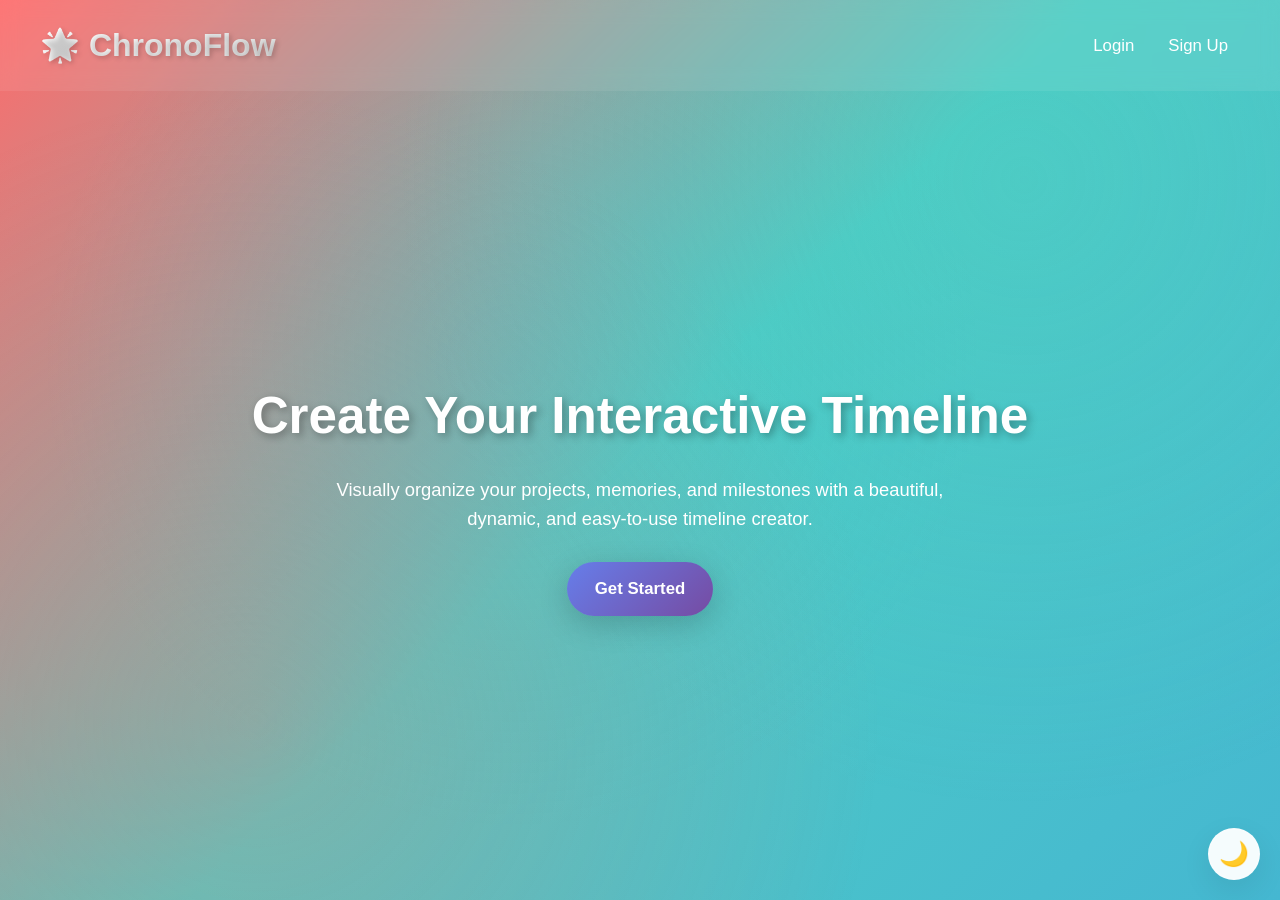
<file: static/index.html>
<!DOCTYPE html>
<html lang="en">
<head>
    <meta charset="UTF-8" />
    <meta name="viewport" content="width=device-width,initial-scale=1" />
    <meta name="mobile-web-app-capable" content="yes">
    <title>🌟 ChronoFlow - Your Interactive Timeline</title>
    <style>
        /* --- General & Reset Styles --- */
        * { margin:0; padding:0; box-sizing:border-box; }
        :root {
            --primary-gradient: linear-gradient(135deg,#ff6b6b 0%, #4ecdc4 50%, #45b7d1 100%);
            --timeline-default-bg: var(--primary-gradient);
            --text-color: #333;
            --bg-color: white;
            --card-bg: rgba(255,255,255,0.95);
            --border-color: rgba(255,255,255,0.22);
            --shadow: 0 10px 30px rgba(0,0,0,0.08);
        }

        [data-theme="dark"] {
            --primary-gradient: linear-gradient(135deg, #667eea 0%, #764ba2 50%, #f093fb 100%);
            --text-color: #f0f0f0;
            --bg-color: #1a1a1a;
            --card-bg: rgba(30,30,30,0.95);
            --border-color: rgba(255,255,255,0.1);
            --shadow: 0 10px 30px rgba(0,0,0,0.3);
        }

        body {
            font-family: 'Segoe UI', Tahoma, Geneva, Verdana, sans-serif;
            background: var(--primary-gradient);
            min-height:100vh; color:var(--text-color); line-height:1.6; position:relative; overflow-x:hidden;
            transition: background 0.5s ease, color 0.3s ease;
        }

        /* --- Landing Page Styles --- */
        .landing-page { display:flex; flex-direction:column; min-height:100vh; text-align:center; color:white; transition:opacity .5s ease-out; }
        .navbar { display:flex; justify-content:space-between; align-items:center; padding:20px 40px; background:rgba(255,255,255,0.08); backdrop-filter:blur(10px); }
        .project-title { font-size:2rem; font-weight:bold; background:linear-gradient(135deg,#fff,#e0e0e0); -webkit-background-clip:text; -webkit-text-fill-color:transparent; text-shadow:2px 2px 5px rgba(0,0,0,0.2); }
        .nav-links { display:flex; align-items:center; gap:10px; }
        .app-nav { position:absolute; top:16px; right:16px; display:flex; align-items:center; gap:10px; z-index:2; }
        .app-nav button { color:#4a5568; background:#edf2f7; border:1px solid var(--border-color); font-size:0.95rem; padding:8px 12px; border-radius:16px; cursor:pointer; transition:background .25s ease, transform .25s ease; }
        .app-nav button:hover { background:#e2e8f0; transform:translateY(-2px); }
        .nav-links button { color:white; background:none; border:none; font-size:1.05rem; padding:8px 12px; border-radius:20px; cursor:pointer; transition:background .25s ease, transform .25s ease; }
        .nav-links button:hover { background:rgba(255,255,255,0.12); transform:translateY(-2px); }
        #user-greeting { color:white; font-weight:bold; margin-right:12px; }

        .hero-section { flex-grow:1; display:flex; flex-direction:column; justify-content:center; align-items:center; padding:20px; }
        .hero-section h1 { font-size:3.2rem; margin-bottom:18px; text-shadow:3px 3px 8px rgba(0,0,0,0.3); }
        .hero-section p { font-size:1.15rem; margin-bottom:28px; max-width:640px; }
        .cta-button { background:linear-gradient(135deg,#667eea 0%, #764ba2 100%); color:white; text-decoration:none; padding:14px 28px; border-radius:40px; font-size:1.05rem; font-weight:700; box-shadow:0 8px 30px rgba(0,0,0,0.18); transition:transform .25s ease, box-shadow .25s ease; }
        .cta-button:hover { transform:translateY(-4px); box-shadow:0 15px 40px rgba(0,0,0,0.25); }

        /* --- Auth Modals --- */
        .auth-modal { display:none; position:fixed; z-index:1001; left:50%; top:50%; transform:translate(-50%,-50%); width:92%; max-width:420px; background:var(--card-bg); border-radius:18px; box-shadow:0 30px 80px rgba(0,0,0,0.35); padding:30px 28px; text-align:center; color:var(--text-color); }
        .auth-modal h2 { color:#667eea; margin-bottom:18px; font-size:1.6rem; }
        .auth-form { display:flex; flex-direction:column; gap:14px; }
        .auth-form input { padding:12px; border-radius:10px; border:2px solid #e1e5e9; font-size:1rem; background:var(--bg-color); color:var(--text-color); }
        .auth-form input:focus { outline:none; border-color:#667eea; box-shadow:0 0 0 4px rgba(102,126,234,0.08); }
        .auth-form button { background:linear-gradient(135deg,#667eea 0%, #764ba2 100%); color:white; border:none; padding:12px; border-radius:10px; font-weight:700; cursor:pointer; }
        .auth-form .small { font-size:0.9rem; color:#666; text-align:left; }

        .close-btn { position:absolute; top:14px; right:18px; font-size:1.8rem; color:#aaa; cursor:pointer; transition:color .2s ease; }
        .close-btn:hover { color:#333; }

        /* --- Timeline App Styles --- */
        #timeline-app-section { display:none; min-height:100vh; transition:background .4s ease; background-size:cover; background-position:center; }

        /* Animated background with floating particles */
        body::before {
            content:''; position:fixed; top:0; left:0; width:100%; height:100%;
            background:
                radial-gradient(circle at 20% 80%, rgba(255,107,107,0.28) 0%, transparent 50%),
                radial-gradient(circle at 80% 20%, rgba(78,205,196,0.26) 0%, transparent 50%),
                radial-gradient(circle at 40% 40%, rgba(69,183,209,0.18) 0%, transparent 50%);
            pointer-events:none; z-index:-2;
        }

        [data-theme="dark"] body::before {
            background:
                radial-gradient(circle at 20% 80%, rgba(102,126,234,0.28) 0%, transparent 50%),
                radial-gradient(circle at 80% 20%, rgba(118,75,162,0.26) 0%, transparent 50%),
                radial-gradient(circle at 40% 40%, rgba(240,147,251,0.18) 0%, transparent 50%);
        }

        .particles { position:fixed; top:0; left:0; width:100%; height:100%; pointer-events:none; z-index:-1; }
        .particle { position:absolute; width:4px; height:4px; background:rgba(255,255,255,0.6); border-radius:50%; animation:float 6s infinite linear; }
        @keyframes float { 0% { transform:translateY(100vh) rotate(0deg); opacity:0 } 10%{ opacity:1 } 90%{ opacity:1 } 100%{ transform:translateY(-100px) rotate(360deg); opacity:0 } }

        .sparkle { position:absolute; width:6px; height:6px; background:gold; border-radius:50%; pointer-events:none; z-index:999; animation:sparkleFloat 2s ease-out forwards; }
        @keyframes sparkleFloat { 
            0% { transform:scale(0) translateY(0); opacity:1; }
            50% { transform:scale(1) translateY(-20px); opacity:1; }
            100% { transform:scale(0) translateY(-40px); opacity:0; }
        }

        .container { max-width:1200px; margin:0 auto; padding:26px; }

        .header { background:var(--card-bg); border-radius:18px; padding:30px; text-align:center; margin-bottom:24px; box-shadow:var(--shadow); position:relative; overflow:hidden; border:1px solid var(--border-color); }
        .header h1 { color:#667eea; font-size:2.4rem; margin-bottom:8px; background:linear-gradient(135deg,#667eea,#764ba2); -webkit-background-clip:text; -webkit-text-fill-color:transparent; animation:titleGlow 2s ease-in-out infinite alternate; }
        @keyframes titleGlow { from { filter:drop-shadow(0 0 5px rgba(102,126,234,0.45)); } to { filter:drop-shadow(0 0 20px rgba(102,126,234,0.85)); } }
        .header p { color:#666; font-size:1rem; }

        .controls { background:var(--card-bg); border-radius:16px; padding:20px; margin-bottom:20px; box-shadow:var(--shadow); border:1px solid var(--border-color); }
        .controls h2 { color:#667eea; margin-bottom:14px; text-align:center; font-size:1.4rem; position:relative; }
        .control-group { display:flex; gap:14px; flex-wrap:wrap; justify-content:center; align-items:flex-start; margin-bottom:14px; }
        .control-item { display:flex; flex-direction:column; gap:8px; min-width:200px; }
        .control-item label { font-weight:700; color:#667eea; font-size:0.92rem; }
        .control-item input, .control-item select, .control-item textarea { padding:10px 12px; border-radius:10px; border:2px solid #e1e5e9; font-size:0.95rem; background:var(--bg-color); color:var(--text-color); }
        .control-item input:focus, .control-item select:focus, .control-item textarea:focus { outline:none; border-color:#667eea; box-shadow:0 0 0 4px rgba(102,126,234,0.06); transform:translateY(-2px); }
        .required-field::after { content: " *"; color: #ff6b6b; }

        .btn { background:linear-gradient(135deg,#667eea 0%, #764ba2 100%); color:white; border:none; padding:12px 20px; border-radius:12px; cursor:pointer; font-size:0.98rem; font-weight:700; transition:all .25s ease; }
        .btn:hover { transform:translateY(-3px); box-shadow:0 8px 25px rgba(102,126,234,0.18); }

        .timeline-container { background:var(--card-bg); border-radius:16px; padding:26px; margin-bottom:28px; box-shadow:var(--shadow); border:1px solid var(--border-color); }
        .timeline { position:relative; padding:30px 0; }
        .timeline::before { content:''; position:absolute; left:50%; top:0; bottom:0; width:6px; background:linear-gradient(135deg,#667eea 0%, #764ba2 100%); transform:translateX(-50%); border-radius:3px; box-shadow:0 0 20px rgba(102,126,234,0.28); }

        .timeline-item { position:relative; margin-bottom:46px; opacity:0; transform:translateY(40px); transition:all .7s ease; display:block; }
        .timeline-item.visible { opacity:1; transform:translateY(0); }
        .timeline-item:nth-child(odd) { text-align:right; padding-right:60px; }
        .timeline-item:nth-child(even) { text-align:left; padding-left:60px; }
        .timeline-content { display:inline-block; width:calc(50% - 80px); background:var(--bg-color); border-radius:14px; padding:18px; box-shadow:var(--shadow); position:relative; border:1px solid var(--border-color); transition:all .3s ease; }
        .timeline-content:hover { transform:translateY(-6px) scale(1.01); box-shadow:0 14px 40px rgba(0,0,0,0.12); }
        .timeline-content .media { display:flex; gap:12px; align-items:flex-start; }
        .timeline-thumb { width:84px; height:64px; object-fit:cover; border-radius:8px; border:1px solid rgba(0,0,0,0.06); box-shadow:0 4px 10px rgba(0,0,0,0.06); }
        .timeline-main { flex:1; }
        .timeline-date { color:#667eea; font-weight:800; font-size:1.02rem; margin-bottom:8px; display:flex; align-items:center; gap:8px; }
        .timeline-title { color:var(--text-color); font-size:1.18rem; font-weight:800; margin-bottom:8px; background:linear-gradient(135deg,#667eea,#764ba2); -webkit-background-clip:text; -webkit-text-fill-color:transparent; }
        .timeline-description { color:#666; line-height:1.6; font-size:0.96rem; margin-bottom:10px; }
        .timeline-category { display:inline-flex; align-items:center; gap:8px; background:linear-gradient(135deg,#667eea,#764ba2); color:white; padding:8px 14px; border-radius:20px; font-size:0.84rem; font-weight:700; box-shadow:0 6px 18px rgba(102,126,234,0.12); }

        .delete-btn, .edit-btn { position:absolute; top:12px; width:34px; height:34px; border:none; border-radius:50%; font-size:16px; cursor:pointer; display:flex; align-items:center; justify-content:center; opacity:0; transform:scale(.85); transition:all .22s ease; }
        .delete-btn { right:12px; background:#ff6b6b; color:white; }
        .edit-btn { right:52px; background:#4ecdc4; color:white; }
        .timeline-content:hover .delete-btn, .timeline-content:hover .edit-btn { opacity:1; transform:scale(1); }
        .delete-btn:hover { background:#ee5a52; transform:scale(1.05) rotate(7deg); }
        .edit-btn:hover { background:#45b7d1; transform:scale(1.05) rotate(-7deg); }

        .filters, .stats { background:var(--card-bg); border-radius:16px; padding:18px; margin-bottom:20px; box-shadow:var(--shadow); border:1px solid var(--border-color); }
        .filter-buttons { display:flex; gap:10px; flex-wrap:wrap; justify-content:center; }
        .filter-btn { background:#f8f9fa; color:#666; border:2px solid #e9ecef; padding:10px 16px; border-radius:20px; cursor:pointer; font-weight:700; }
        .filter-btn.active { background:linear-gradient(135deg,#667eea,#764ba2); color:white; border-color:#667eea; box-shadow:0 8px 20px rgba(102,126,234,0.12); }

        .stats-grid { display:grid; grid-template-columns:repeat(auto-fit,minmax(180px,1fr)); gap:14px; }
        .stat-item { text-align:center; padding:16px; background:var(--bg-color); border-radius:12px; box-shadow:var(--shadow); border:1px solid var(--border-color); }
        .stat-number { font-size:2.1rem; font-weight:900; background:linear-gradient(135deg,#667eea,#764ba2); -webkit-background-clip:text; -webkit-text-fill-color:transparent; margin-bottom:6px; }
        .stat-label { color:#666; font-weight:700; }

        .notification { position:fixed; top:20px; right:20px; color:white; padding:16px 20px; border-radius:14px; z-index:1002; animation:slideIn .45s ease-out forwards; font-weight:800; max-width:400px; box-shadow:0 12px 30px rgba(0,0,0,0.2); display:flex; align-items:center; gap:12px; }
        .notification-icon { font-size:1.5rem; flex-shrink:0; }
        .notification-content { flex:1; }
        .notification-title { font-size:1.1rem; margin-bottom:4px; font-weight:900; }
        .notification-message { font-size:0.95rem; opacity:0.9; line-height:1.4; }
        @keyframes slideIn { from { transform:translateX(120%); opacity:0 } to { transform:translateX(0); opacity:1 } }
        .notification.fade-out { animation:slideOut .45s ease-in forwards; }
        @keyframes slideOut { from { transform:translateX(0); opacity:1 } to { transform:translateX(120%); opacity:0 } }

        .reminder-modal { position:fixed; top:50%; left:50%; transform:translate(-50%,-50%); background:var(--card-bg); padding:28px; border-radius:18px; box-shadow:0 24px 60px rgba(0,0,0,0.28); z-index:1003; max-width:460px; text-align:center; width:90%; color:var(--text-color); }
        .reminder-modal-image { max-width:100%; max-height:200px; border-radius:12px; margin-bottom:16px; object-fit:cover; }
        .modal-btn { background:linear-gradient(135deg,#667eea,#764ba2); color:white; border:none; padding:12px 24px; border-radius:10px; cursor:pointer; font-weight:800; margin-top:16px; }

        .overlay { display:none; position:fixed; top:0; left:0; width:100%; height:100%; background:rgba(0,0,0,0.5); backdrop-filter:blur(4px); z-index:1000; }

        /* Theme Toggle - Non-intrusive placement */
        .theme-toggle { 
            position: fixed; 
            bottom: 20px; 
            right: 20px; 
            z-index: 1000; 
            background: var(--card-bg); 
            border: 2px solid var(--border-color);
            border-radius: 50px; 
            padding: 12px; 
            cursor: pointer; 
            box-shadow: var(--shadow);
            transition: all 0.3s ease;
        }
        .theme-toggle:hover { transform: scale(1.1); }
        .theme-toggle .icon { 
            font-size: 1.5rem; 
            width: 24px;
            height: 24px;
            display: flex;
            align-items: center;
            justify-content: center;
        }

        /* Background Controls */
        .background-controls { 
            display: flex; 
            gap: 10px; 
            align-items: center; 
            flex-wrap: wrap; 
            justify-content: center;
            margin-top: 10px;
        }
        .bg-control-btn { 
            background: var(--card-bg); 
            border: 2px solid var(--border-color);
            color: var(--text-color);
            padding: 8px 16px; 
            border-radius: 20px; 
            cursor: pointer; 
            font-weight: 600;
            transition: all 0.3s ease;
        }
        .bg-control-btn:hover { 
            background: linear-gradient(135deg,#667eea,#764ba2);
            color: white;
            transform: translateY(-2px);
        }

        /* Visualization Graph */
        .visualization-container {
            background: var(--card-bg);
            border-radius: 16px;
            padding: 20px;
            margin-bottom: 20px;
            box-shadow: var(--shadow);
            border: 1px solid var(--border-color);
        }
        .chart-container {
            width: 100%;
            height: 300px;
            position: relative;
        }
        .chart-bar {
            display: flex;
            align-items: flex-end;
            justify-content: space-between;
            height: 250px;
            margin-top: 20px;
            padding: 0 20px;
        }
        .chart-column {
            display: flex;
            flex-direction: column;
            align-items: center;
            width: 12%;
        }
        .chart-bar-fill {
            width: 80%;
            background: linear-gradient(to top, #667eea, #764ba2);
            border-radius: 4px 4px 0 0;
            transition: height 0.5s ease;
        }
        .chart-label {
            margin-top: 8px;
            font-size: 0.8rem;
            font-weight: 600;
            color: var(--text-color);
            text-align: center;
        }
        .chart-value {
            font-size: 0.7rem;
            margin-bottom: 4px;
            color: var(--text-color);
        }

        /* Timeline Visualization */
        .timeline-visualization {
            width: 100%;
            height: 300px;
            position: relative;
            margin-top: 20px;
        }
        .timeline-line {
            position: absolute;
            top: 50%;
            left: 0;
            width: 100%;
            height: 4px;
            background: linear-gradient(to right, #667eea, #764ba2);
            border-radius: 2px;
        }
        .timeline-point {
            position: absolute;
            width: 16px;
            height: 16px;
            background: #667eea;
            border-radius: 50%;
            top: 50%;
            transform: translate(-50%, -50%);
            cursor: pointer;
            transition: all 0.3s ease;
            box-shadow: 0 0 0 0 rgba(102, 126, 234, 0.7);
        }
        .timeline-point:hover {
            transform: translate(-50%, -50%) scale(1.3);
            box-shadow: 0 0 0 8px rgba(102, 126, 234, 0.3);
        }
        .timeline-point.active {
            background: #ff6b6b;
            transform: translate(-50%, -50%) scale(1.5);
        }
        .timeline-tooltip {
            position: absolute;
            background: var(--card-bg);
            border: 1px solid var(--border-color);
            border-radius: 8px;
            padding: 10px;
            box-shadow: var(--shadow);
            z-index: 10;
            max-width: 200px;
            font-size: 0.8rem;
            opacity: 0;
            transition: opacity 0.3s ease;
            pointer-events: none;
        }
        .timeline-tooltip.show {
            opacity: 1;
        }

        /* Confirmation Modal */
        .confirmation-modal {
            position: fixed;
            top: 50%;
            left: 50%;
            transform: translate(-50%, -50%);
            background: var(--card-bg);
            padding: 24px;
            border-radius: 16px;
            box-shadow: 0 20px 60px rgba(0,0,0,0.3);
            z-index: 1004;
            max-width: 400px;
            width: 90%;
            text-align: center;
            color: var(--text-color);
        }
        .confirmation-buttons {
            display: flex;
            gap: 12px;
            justify-content: center;
            margin-top: 20px;
        }
        .confirm-btn {
            padding: 10px 20px;
            border-radius: 10px;
            border: none;
            font-weight: 700;
            cursor: pointer;
            transition: all 0.2s ease;
        }
        .confirm-yes {
            background: #ff6b6b;
            color: white;
        }
        .confirm-no {
            background: #e9ecef;
            color: #333;
        }
        .confirm-yes:hover {
            background: #ee5a52;
            transform: translateY(-2px);
        }
        .confirm-no:hover {
            background: #dee2e6;
            transform: translateY(-2px);
        }

        /* Edit Event Modal */
        .edit-modal {
            position: fixed;
            top: 50%;
            left: 50%;
            transform: translate(-50%, -50%);
            background: var(--card-bg);
            padding: 28px;
            border-radius: 18px;
            box-shadow: 0 24px 60px rgba(0,0,0,0.3);
            z-index: 1004;
            max-width: 500px;
            width: 90%;
            color: var(--text-color);
            max-height: 90vh;
            overflow-y: auto;
        }
        .edit-form {
            display: flex;
            flex-direction: column;
            gap: 16px;
        }
        .edit-form-group {
            display: flex;
            flex-direction: column;
            gap: 8px;
        }
        .edit-form-group label {
            font-weight: 700;
            color: #667eea;
            font-size: 0.92rem;
        }
        .edit-form-group input, .edit-form-group select, .edit-form-group textarea {
            padding: 10px 12px;
            border-radius: 10px;
            border: 2px solid #e1e5e9;
            font-size: 0.95rem;
            background: var(--bg-color);
            color: var(--text-color);
        }
        .edit-form-group input:focus, .edit-form-group select:focus, .edit-form-group textarea:focus {
            outline: none;
            border-color: #667eea;
            box-shadow: 0 0 0 4px rgba(102,126,234,0.06);
        }
        .edit-buttons {
            display: flex;
            gap: 12px;
            justify-content: center;
            margin-top: 16px;
        }
        .save-edit-btn {
            background: linear-gradient(135deg,#4ecdc4,#45b7d1);
            color: white;
            border: none;
            padding: 12px 24px;
            border-radius: 10px;
            cursor: pointer;
            font-weight: 800;
        }
        .cancel-edit-btn {
            background: #e9ecef;
            color: #333;
            border: none;
            padding: 12px 24px;
            border-radius: 10px;
            cursor: pointer;
            font-weight: 800;
        }
        .save-edit-btn:hover {
            transform: translateY(-2px);
            box-shadow: 0 8px 20px rgba(78,205,196,0.2);
        }
        .cancel-edit-btn:hover {
            transform: translateY(-2px);
            box-shadow: 0 8px 20px rgba(0,0,0,0.1);
        }

        @media (max-width:900px) {
            .timeline-content { width: calc(100% - 110px); }
            .timeline-item:nth-child(odd), .timeline-item:nth-child(even) { text-align:left; padding-left:70px; padding-right:20px; }
            .timeline::before { left:30px; }
            .timeline-item:nth-child(odd)::before, .timeline-item:nth-child(even)::before { left:15px; }
            .notification { left:20px; right:20px; max-width:none; }
        }

        .animation-trigger { animation:bounce .65s ease-in-out; }
        @keyframes bounce { 0%,20%,50%,80%,100% { transform:translateY(0) } 40% { transform:translateY(-8px) } 60% { transform:translateY(-4px) } }
        .sound-trigger { animation:soundWave 1s ease-out; }
        @keyframes soundWave { 0%{transform:scale(1)} 50%{transform:scale(1.06)} 100%{transform:scale(1)} }

        /* Mobile-specific styles */
        @media (max-width: 768px) {
            .navbar { padding:15px 20px; }
            .project-title { font-size:1.5rem; }
            .hero-section h1 { font-size:2.2rem; }
            .control-group { flex-direction:column; }
            .control-item { min-width:auto; width:100%; }
            .timeline-content { width: calc(100% - 80px); }
            .theme-toggle { 
                bottom: 15px;
                right: 15px;
                padding: 10px;
            }
            .nav-links { flex-wrap: wrap; justify-content: center; }
            .background-controls { flex-direction: column; }
            .bg-control-btn { width: 100%; text-align: center; }
            .delete-btn, .edit-btn { opacity: 1; transform: scale(1); }
            .chart-bar { padding: 0 10px; }
            .chart-column { width: 14%; }
        }

        @media (max-width: 480px) {
            .container { padding: 15px; }
            .header { padding: 20px; }
            .controls, .timeline-container { padding: 15px; }
            .hero-section h1 { font-size: 1.8rem; }
            .header h1 { font-size: 1.8rem; }
            .theme-toggle {
                bottom: 10px;
                right: 10px;
                padding: 8px;
            }
            .chart-column { width: 16%; }
        }
    </style>
</head>
<body>

    <div class="overlay" id="overlay"></div>

    <!-- Theme Toggle - Bottom right corner, non-intrusive -->
    <div class="theme-toggle" id="themeToggle" title="Toggle dark/light mode">
        <div class="icon">🌙</div>
    </div>

    <!-- LOGIN MODAL -->
    <div id="login-modal" class="auth-modal" aria-hidden="true">
        <span class="close-btn" data-modal="login-modal">&times;</span>
        <h2>Welcome Back!</h2>
        <form id="login-form" class="auth-form">
            <input type="email" id="login-email" placeholder="Email" required />
            <input type="password" id="login-password" placeholder="Password" required />
            <div style="display:flex; gap:10px; justify-content:center;">
                <button type="submit">Login</button>
            </div>
        </form>
    </div>

    <!-- SIGNUP MODAL -->
    <div id="signup-modal" class="auth-modal" aria-hidden="true">
        <span class="close-btn" data-modal="signup-modal">&times;</span>
        <h2>Join ChronoFlow</h2>
        <form id="signup-form" class="auth-form">
            <input type="text" id="signup-username" placeholder="Choose a username" required />
            <input type="email" id="signup-email" placeholder="Email" required />
            <input type="password" id="signup-password" placeholder="Choose a password" required />
            <div style="display:flex; gap:10px; justify-content:center;">
                <button type="submit">Sign Up</button>
            </div>
        </form>
    </div>

    <!-- LANDING -->
    <div id="landing-page" class="landing-page">
        <nav class="navbar">
            <div class="project-title">🌟 ChronoFlow</div>
            <div class="nav-links" id="nav-links">
                <button data-action="login">Login</button>
                <button data-action="signup">Sign Up</button>
            </div>
        </nav>

        <main class="hero-section">
            <h1>Create Your Interactive Timeline</h1>
            <p>Visually organize your projects, memories, and milestones with a beautiful, dynamic, and easy-to-use timeline creator.</p>
            <a href="#" id="cta-button" class="cta-button">Get Started</a>
        </main>
    </div>

    <!-- APP -->
    <div id="timeline-app-section" role="application" aria-hidden="true">
        <div class="particles" id="particles"></div>

        <div class="container">
            <div class="header">
                <div class="app-nav" id="app-nav"></div>
                <h1>🌟 ChronoFlow</h1>
                <p>Interactive Timeline with Custom Event Triggers & Media</p>
            </div>

            <div class="controls" aria-label="event controls">
                <h2 style="width:100%;">Add New Event</h2>

                <div class="control-group">
                    <div class="control-item">
                        <label for="eventDate" class="required-field">📅 Date:</label>
                        <input type="date" id="eventDate" />
                    </div>
                    <div class="control-item">
                        <label for="eventTime">⏰ Time (optional):</label>
                        <input type="time" id="eventTime" step="1" />
                    </div>

                    <div class="control-item">
                        <label for="eventTitle" class="required-field">📝 Title:</label>
                        <input type="text" id="eventTitle" placeholder="Event title" maxlength="100" />
                        <small style="color:#666; font-size:0.8rem;">Max 100 characters</small>
                    </div>

                    <div class="control-item">
                        <label for="eventCategory" class="required-field">🏷️ Category:</label>
                        <select id="eventCategory">
                            <option value="">Select category</option>
                            <option value="work">💼 Work</option>
                            <option value="personal">👤 Personal</option>
                            <option value="school">🎓 School</option>
                            <option value="milestone">🎯 Milestone</option>
                            <option value="achievement">🏆 Achievement</option>
                            <option value="innovation">💡 Innovation</option>
                            <option value="discovery">🔍 Discovery</option>
                            <option value="launch">🚀 Launch</option>
                            <option value="birthday">🎂 Birthday</option>
                        </select>
                    </div>
                </div>

                <div class="control-group">
                    <div class="control-item" style="flex:1;">
                        <label for="eventDescription" class="required-field">📄 Description:</label>
                        <textarea id="eventDescription" placeholder="Event description" rows="3" maxlength="500"></textarea>
                        <small style="color:#666; font-size:0.8rem;">Max 500 characters</small>
                    </div>

                    <div class="control-item">
                        <label for="eventPhoto">🖼️ Attach Photo (optional):</label>
                        <input type="file" id="eventPhoto" accept="image/*" />
                        <small style="color:#666;">Photo will be saved locally for your account.</small>
                    </div>
                </div>

                <div class="control-group">
                    <div class="control-item">
                        <label for="eventReminder">🔔 Reminder:</label>
                        <select id="eventReminder">
                            <option value="none">No reminder</option>
                            <option value="popup">Show popup</option>
                            <option value="sound">Play sound</option>
                            <option value="both">Popup + Sound</option>
                        </select>
                    </div>

                    <div class="control-item" id="soundTypeContainer" style="display:none;">
                        <label for="soundType">🎵 Select Sound Type:</label>
                        <select id="soundType">
                            <option value="none">🔇 No Sound</option>
                            <option value="default">🔔 Default Tone</option>
                            <option value="chime">✨ Soft Chime</option>
                            <option value="beep">📢 Beep Alert</option>
                            <option value="bell">🛎️ Bell Ring</option>
                            <option value="birthday">🎂 Birthday Song</option>
                        </select>
                        <button type="button" id="previewSoundBtn" class="bg-control-btn" style="margin-top:8px;">
                            ▶️ Preview Sound
                        </button>
                        <small style="color:#666;">Sound will play if reminder is set as "Sound" or "Both".</small>
                    </div>

                    <div class="control-item">
                        <label for="backgroundColorPicker">🎨 Timeline Background Color (optional):</label>
                        <input type="color" id="backgroundColorPicker" value="#ffffff" />
                        <div class="background-controls">
                            <button type="button" class="bg-control-btn" id="resetBgColor">Reset to Default</button>
                            <button type="button" class="bg-control-btn" id="applyBgColor">Apply Color</button>
                        </div>
                    </div>
                </div>

                <div class="control-group" style="justify-content:center;">
                    <button class="btn" id="addEventBtn">✨ Add Event</button>
                    <button class="btn" id="clearFormBtn" style="background:#ff6b6b;">🗑️ Clear Form</button>
                    <button class="btn" id="generateSampleBtn">🎲 Load Sample Events</button>
                    <button class="btn" id="showVisualizationBtn">📊 Show Visualization</button>
                </div>
            </div>

            <div class="visualization-container" id="visualizationContainer" style="display:none;">
                <h2>📊 Events Visualization</h2>
                <div class="chart-container">
                    <div class="chart-bar" id="chartBar"></div>
                </div>
                <div class="timeline-visualization" id="timelineVisualization">
                    <div class="timeline-line"></div>
                    <div class="timeline-tooltip" id="timelineTooltip"></div>
                </div>
            </div>

            <div class="filters">
                <h2>Filter Events</h2>
                <div class="filter-buttons" role="toolbar" aria-label="filters">
                    <button class="filter-btn active" data-filter="all">🌟 All Events</button>
                    <button class="filter-btn" data-filter="work">💼 Work</button>
                    <button class="filter-btn" data-filter="personal">👤 Personal</button>
                    <button class="filter-btn" data-filter="school">🎓 School</button>
                    <button class="filter-btn" data-filter="milestone">🎯 Milestones</button>
                    <button class="filter-btn" data-filter="achievement">🏆 Achievements</button>
                    <button class="filter-btn" data-filter="innovation">💡 Innovations</button>
                    <button class="filter-btn" data-filter="launch">🚀 Launches</button>
                    <button class="filter-btn" data-filter="birthday">🎂 Birthdays</button>
                </div>
            </div>

            <div class="stats">
                <h2>📊 Timeline Statistics</h2>
                <div class="stats-grid">
                    <div class="stat-item">
                        <div class="stat-number" id="totalEvents">0</div>
                        <div class="stat-label">Total Events</div>
                    </div>
                    <div class="stat-item">
                        <div class="stat-number" id="workCount">0</div>
                        <div class="stat-label">Work Events</div>
                    </div>
                    <div class="stat-item">
                        <div class="stat-number" id="personalCount">0</div>
                        <div class="stat-label">Personal Events</div>
                    </div>
                    <div class="stat-item">
                        <div class="stat-number" id="schoolCount">0</div>
                        <div class="stat-label">School Events</div>
                    </div>
                    <div class="stat-item">
                        <div class="stat-number" id="birthdayCount">0</div>
                        <div class="stat-label">Birthdays</div>
                    </div>
                </div>
            </div>

            <div class="timeline-container">
                <h2 style="color:#667eea; text-align:center; margin-bottom:18px; font-size:1.25rem;">📅 Timeline Events</h2>
                <div class="timeline" id="timeline"></div>
            </div>
        </div>
    </div>

    <script>
        document.addEventListener('DOMContentLoaded', () => {
            // Request notification permission on load
            if (Notification.permission !== "granted") {
                Notification.requestPermission();
            }
            
            // Enhanced system notification function with image support
            function systemNotification(title, body, imageUrl = null) {
                if (Notification.permission === "granted") {
                    const options = { 
                        body,
                        icon: imageUrl || "https://cdn-icons-png.flaticon.com/512/190/190411.png",
                        badge: "https://cdn-icons-png.flaticon.com/512/190/190411.png",
                        tag: "chronoflow-reminder",
                        requireInteraction: true
                    };
                    
                    // For mobile PWA support
                    if ('serviceWorker' in navigator) {
                        navigator.serviceWorker.ready.then(registration => {
                            registration.showNotification(title, options);
                        });
                    } else {
                        new Notification(title, options);
                    }
                }
            }

            /* ------------------------
               Application State & API Configuration
            ------------------------ */
            // Prefer explicit override, then smart default to Flask (5000) when running via a static server
            const detectApiBase = () => {
                if (window.CHRONO_API_BASE) return window.CHRONO_API_BASE;
                const { protocol, hostname, port } = window.location;
                // If served from file:// or a front-end dev server (e.g. 5500-5599), target Flask at 5000
                if (protocol === 'file:' || (port && /^55\d{2}$/.test(port))) {
                    return `http://${hostname || 'localhost'}:5000`;
                }
                // Otherwise, use same origin (works when Flask serves static)
                return window.location.origin || 'http://localhost:5000';
            };
            const API_BASE_URL = detectApiBase();
            
            let state = {
                currentUser: null,    // stores logged-in user's email
                profile: null,        // { email, username, _id }
                token: null,          // JWT token for API authentication
                events: [],           // current user's events
                currentFilter: 'all',
                currentTheme: localStorage.getItem('chrono_theme') || 'light',
                userSettings: JSON.parse(localStorage.getItem('chrono_userSettings') || '{}'),
                editingEventId: null  // ID of event being edited (from API)
            };
            
            /* ------------------------
               API Helper Functions
            ------------------------ */
            async function apiCall(endpoint, method = 'GET', data = null) {
                const options = {
                    method: method,
                    headers: {
                        'Content-Type': 'application/json'
                    }
                };
                
                if (state.token) {
                    options.headers['Authorization'] = `Bearer ${state.token}`;
                }
                
                if (data) {
                    options.body = JSON.stringify(data);
                }
                
                try {
                    const response = await fetch(`${API_BASE_URL}${endpoint}`, options);
                    
                    // Check if response has content before parsing JSON
                    const contentType = response.headers.get('content-type');
                    let result = {};
                    
                    if (contentType && contentType.includes('application/json')) {
                        const text = await response.text();
                        if (text && text.trim()) {
                            try {
                                result = JSON.parse(text);
                            } catch (parseError) {
                                console.error('JSON parse error:', parseError, 'Response text:', text);
                                throw new Error('Server returned invalid data. Please try again.');
                            }
                        }
                    }
                    
                    if (!response.ok) {
                        // Provide user-friendly error messages
                        let errorMessage = 'Something went wrong. Please try again.';
                        
                        if (result.message) {
                            errorMessage = result.message;
                        } else if (response.status === 401) {
                            errorMessage = 'Your session has expired. Please login again.';
                        } else if (response.status === 403) {
                            errorMessage = 'You don\'t have permission to perform this action.';
                        } else if (response.status === 404) {
                            errorMessage = 'The requested item was not found.';
                        } else if (response.status === 500) {
                            errorMessage = 'Server error occurred. Please try again later.';
                        } else if (response.status === 0 || response.status >= 500) {
                            errorMessage = 'Unable to connect to server. Please check your internet connection.';
                        }
                        
                        throw new Error(errorMessage);
                    }
                    
                    return result;
                } catch (error) {
                    console.error('API Error:', error);
                    
                    // Provide user-friendly error messages
                    if (error.message.includes('Failed to fetch') || error.message.includes('NetworkError')) {
                        throw new Error('Unable to connect to server. Please check your internet connection and try again.');
                    } else if (error.message.includes('JSON')) {
                        throw new Error('Server returned invalid data. Please refresh the page and try again.');
                    }
                    
                    throw error;
                }
            }

            /* ------------------------
               DOM Elements
            ------------------------ */
            const landingPage = document.getElementById('landing-page');
            const timelineAppSection = document.getElementById('timeline-app-section');
            const navLinks = document.getElementById('nav-links');
            const ctaButton = document.getElementById('cta-button');
            const overlay = document.getElementById('overlay');
            const loginModal = document.getElementById('login-modal');
            const signupModal = document.getElementById('signup-modal');
            const loginForm = document.getElementById('login-form');
            const signupForm = document.getElementById('signup-form');
            const timeline = document.getElementById('timeline');
            const addEventBtn = document.getElementById('addEventBtn');
            const clearFormBtn = document.getElementById('clearFormBtn');
            const generateSampleBtn = document.getElementById('generateSampleBtn');
            const showVisualizationBtn = document.getElementById('showVisualizationBtn');
            const visualizationContainer = document.getElementById('visualizationContainer');
            const eventPhotoInput = document.getElementById('eventPhoto');
            const bgColorPicker = document.getElementById('backgroundColorPicker');
            const resetBgColorBtn = document.getElementById('resetBgColor');
            const applyBgColorBtn = document.getElementById('applyBgColor');
            const themeToggle = document.getElementById('themeToggle');
            const previewSoundBtn = document.getElementById('previewSoundBtn');
            const eventReminder = document.getElementById('eventReminder');
            const soundTypeContainer = document.getElementById('soundTypeContainer');
            const chartBar = document.getElementById('chartBar');
            const timelineVisualization = document.getElementById('timelineVisualization');
            const timelineTooltip = document.getElementById('timelineTooltip');

            /* ------------------------
               Enhanced Sample Events
            ------------------------ */
            const sampleEvents = [
                { 
                    date: '2025-11-04', 
                    time: '09:00:00', 
                    title: 'Final Review', 
                    category: 'milestone', 
                    description: 'Final review of the project before submission', 
                    reminder: 'popup', 
                    color: 'blue', 
                    photo: null, 
                    triggered: false 
                },
                { 
                    date: '2025-10-29', 
                    time: '14:00:00', 
                    title: 'ChronoFlow Add Features', 
                    category: 'innovation', 
                    description: 'Adding new features to ChronoFlow timeline application', 
                    reminder: 'both', 
                    color: 'purple', 
                    photo: null, 
                    triggered: false 
                },
                { 
                    date: '2025-10-08', 
                    time: '10:00:00', 
                    title: 'Insem 1 Lab Exams Start', 
                    category: 'school', 
                    description: 'Beginning of internal semester 1 laboratory examinations', 
                    reminder: 'sound', 
                    color: 'green', 
                    photo: null, 
                    triggered: false 
                },
                { 
                    date: '2025-11-10', 
                    time: '09:30:00', 
                    title: 'Insem 2 Theory Exams', 
                    category: 'school', 
                    description: 'Internal semester 2 theory examinations commence', 
                    reminder: 'popup', 
                    color: 'orange', 
                    photo: null, 
                    triggered: false 
                },
                { 
                    date: '2025-11-25', 
                    time: '00:00:00', 
                    title: 'My Birthday', 
                    category: 'birthday', 
                    description: 'Happy Birthday to me! 🎂🎉', 
                    reminder: 'both', 
                    color: 'red', 
                    photo: null, 
                    triggered: false 
                }
            ];

            /* ------------------------
               Theme Management
            ------------------------ */
            function initializeTheme() {
                document.documentElement.setAttribute('data-theme', state.currentTheme);
                updateThemeToggle();
            }

            function toggleTheme() {
                state.currentTheme = state.currentTheme === 'light' ? 'dark' : 'light';
                document.documentElement.setAttribute('data-theme', state.currentTheme);
                localStorage.setItem('chrono_theme', state.currentTheme);
                updateThemeToggle();
                createSparkles(20); // Add sparkles when changing theme
                showNotification(
                    `${state.currentTheme === 'dark' ? 'Dark' : 'Light'} mode activated!`,
                    'success',
                    'Theme Changed',
                    state.currentTheme === 'dark' ? '🌙' : '☀️'
                );
            }

            function updateThemeToggle() {
                const icon = themeToggle.querySelector('.icon');
                icon.textContent = state.currentTheme === 'dark' ? '☀️' : '🌙';
                themeToggle.title = `Switch to ${state.currentTheme === 'dark' ? 'light' : 'dark'} mode`;
            }

            themeToggle.addEventListener('click', toggleTheme);

            /* ------------------------
               User Settings Management
            ------------------------ */
            function applyUserSettings() {
                if (state.currentUser && state.userSettings[state.currentUser]) {
                    const settings = state.userSettings[state.currentUser];
                    if (settings.soundType && document.getElementById('soundType')) {
                        document.getElementById('soundType').value = settings.soundType;
                    }
                }
            }

            function saveUserSettings() {
                if (state.currentUser) {
                    const soundType = document.getElementById('soundType') ? document.getElementById('soundType').value : 'default';
                    state.userSettings[state.currentUser] = { soundType };
                    localStorage.setItem('chrono_userSettings', JSON.stringify(state.userSettings));
                }
            }

            /* ------------------------
               Enhanced Sound System
            ------------------------ */
            function playSound(preview = false, isBirthday = false) {
                const soundSelect = document.getElementById('soundType');
                let soundType = soundSelect ? soundSelect.value : (state.currentUser && state.userSettings[state.currentUser] ? state.userSettings[state.currentUser].soundType : 'default');
                
                // Override for birthday events
                if (isBirthday) {
                    soundType = 'birthday';
                }

                // Check if sound is disabled
                if (soundType === 'none') {
                    if (preview) {
                        showNotification('Sound is disabled', 'info', 'Sound Preview');
                    }
                    return;
                }

                // Save user preference
                if (state.currentUser && soundSelect && !isBirthday) {
                    saveUserSettings();
                }

                let freq = 440;
                let duration = 1;
                const audioCtx = new (window.AudioContext || window.webkitAudioContext)();
                const osc = audioCtx.createOscillator();
                const gain = audioCtx.createGain();

                osc.connect(gain);
                gain.connect(audioCtx.destination);

                switch (soundType) {
                    case 'chime':
                        osc.type = 'sine';
                        freq = 523.25;
                        duration = 1.2;
                        break;
                    case 'beep':
                        osc.type = 'square';
                        freq = 880;
                        duration = 0.8;
                        break;
                    case 'bell':
                        osc.type = 'triangle';
                        freq = 659.25;
                        duration = 1.5;
                        break;
                    case 'birthday':
                        // Play a simple birthday melody
                        playBirthdayMelody(audioCtx);
                        if (preview) {
                            showNotification(`Previewing birthday song 🎂`, 'info', 'Sound Preview');
                        }
                        return;
                    default:
                        osc.type = 'sine';
                        freq = 440;
                        duration = 1;
                }

                osc.frequency.setValueAtTime(freq, audioCtx.currentTime);
                gain.gain.setValueAtTime(0.4, audioCtx.currentTime);
                gain.gain.exponentialRampToValueAtTime(0.001, audioCtx.currentTime + duration);

                osc.start(audioCtx.currentTime);
                osc.stop(audioCtx.currentTime + duration);

                if (preview) {
                    showNotification(`Previewing ${soundType} sound 🔊`, 'info', 'Sound Preview');
                }
            }

            // Simple birthday melody
            function playBirthdayMelody(audioCtx) {
                const notes = [
                    {freq: 523.25, duration: 0.3}, // C5
                    {freq: 523.25, duration: 0.3}, // C5
                    {freq: 587.33, duration: 0.6}, // D5
                    {freq: 523.25, duration: 0.6}, // C5
                    {freq: 698.46, duration: 0.6}, // F5
                    {freq: 659.25, duration: 1.2}  // E5
                ];
                
                let currentTime = audioCtx.currentTime;
                
                notes.forEach(note => {
                    const osc = audioCtx.createOscillator();
                    const gain = audioCtx.createGain();
                    
                    osc.connect(gain);
                    gain.connect(audioCtx.destination);
                    
                    osc.frequency.setValueAtTime(note.freq, currentTime);
                    gain.gain.setValueAtTime(0.3, currentTime);
                    gain.gain.exponentialRampToValueAtTime(0.001, currentTime + note.duration);
                    
                    osc.start(currentTime);
                    osc.stop(currentTime + note.duration);
                    
                    currentTime += note.duration;
                });
            }

            // Sound preview button
            previewSoundBtn.addEventListener('click', () => {
                playSound(true);
            });

            // Show/hide sound options based on reminder selection
            eventReminder.addEventListener('change', function() {
                if (this.value === 'sound' || this.value === 'both') {
                    soundTypeContainer.style.display = 'flex';
                } else {
                    soundTypeContainer.style.display = 'none';
                }
            });

            /* ------------------------
               Sparkle Animation
            ------------------------ */
            function createSparkles(count = 15) {
                for (let i = 0; i < count; i++) {
                    const sparkle = document.createElement('div');
                    sparkle.className = 'sparkle';
                    
                    // Random position
                    const x = Math.random() * window.innerWidth;
                    const y = Math.random() * window.innerHeight;
                    
                    sparkle.style.left = `${x}px`;
                    sparkle.style.top = `${y}px`;
                    
                    // Random delay
                    sparkle.style.animationDelay = `${Math.random() * 0.5}s`;
                    
                    document.body.appendChild(sparkle);
                    
                    // Remove sparkle after animation
                    setTimeout(() => {
                        sparkle.remove();
                    }, 2000);
                }
            }

            /* ------------------------
               Enhanced Notification System
            ------------------------ */
            function showNotification(message, type = 'success', title = null, icon = null) {
                const notification = document.createElement('div');
                notification.className = 'notification';
                
                const icons = {
                    success: '✅',
                    error: '❌',
                    warning: '⚠️',
                    info: 'ℹ️',
                    reminder: '🔔',
                    birthday: '🎂'
                };

                const styles = {
                    success: 'linear-gradient(135deg,#56ab2f 0%, #a8e6cf 100%)',
                    error: 'linear-gradient(135deg,#ff6b6b 0%, #ee5a52 100%)',
                    warning: 'linear-gradient(135deg,#ffa726 0%, #ff9800 100%)',
                    info: 'linear-gradient(135deg,#667eea 0%, #764ba2 100%)',
                    reminder: 'linear-gradient(135deg,#ff6b6b 0%, #ff8e53 100%)',
                    birthday: 'linear-gradient(135deg,#ff6b6b 0%, #ff8e53 100%)'
                };

                notification.style.background = styles[type] || styles.info;
                
                const notificationIcon = icon || icons[type] || icons.info;
                const notificationTitle = title || 
                    (type === 'success' ? 'Success!' : 
                     type === 'error' ? 'Error' : 
                     type === 'warning' ? 'Warning' : 
                     type === 'reminder' ? 'Reminder' : 
                     type === 'birthday' ? 'Birthday!' : 'Information');

                notification.innerHTML = `
                    <div class="notification-icon">${notificationIcon}</div>
                    <div class="notification-content">
                        <div class="notification-title">${notificationTitle}</div>
                        <div class="notification-message">${message}</div>
                    </div>
                `;

                document.body.appendChild(notification);

                setTimeout(() => {
                    notification.classList.add('fade-out');
                    notification.addEventListener('animationend', () => notification.remove());
                }, 4000);
            }

            /* ------------------------
               Form Validation Helper
            ------------------------ */
            function validateEventForm(date, title, category, description) {
                const missingFields = [];
                
                if (!date) missingFields.push('Date');
                if (!title) missingFields.push('Title');
                if (!category) missingFields.push('Category');
                if (!description) missingFields.push('Description');
                
                if (missingFields.length > 0) {
                    const fieldList = missingFields.join(', ');
                    showNotification(
                        `Please fill in the following required fields: ${fieldList}`,
                        'error',
                        'Missing Information',
                        '📝'
                    );
                    return false;
                }
                
                // Check character limits
                if (title.length > 100) {
                    showNotification(
                        'Title must be 100 characters or less',
                        'error',
                        'Title Too Long',
                        '📝'
                    );
                    return false;
                }
                
                if (description.length > 500) {
                    showNotification(
                        'Description must be 500 characters or less',
                        'error',
                        'Description Too Long',
                        '📝'
                    );
                    return false;
                }
                
                return true;
            }

            /* ------------------------
               Modal helpers
            ------------------------ */
            const showModal = (modalEl) => {
                overlay.style.display = 'block';
                modalEl.style.display = 'block';
            };
            const hideModals = () => {
                overlay.style.display = 'none';
                loginModal.style.display = 'none';
                signupModal.style.display = 'none';
            };

            document.querySelectorAll('.close-btn').forEach(btn => {
                btn.addEventListener('click', hideModals);
            });
            overlay.addEventListener('click', hideModals);

            /* ------------------------
               NAV UI update
            ------------------------ */
            function updateNavUI() {
                const appNav = document.getElementById('app-nav');
                if (state.currentUser && state.profile) {
                    // Landing navbar
                    navLinks.innerHTML = `
                        <span id="user-greeting">👋 ${escapeHtml(state.profile.username)} (${escapeHtml(state.profile.email)})</span>
                        <button data-action="logout">Logout</button>
                    `;
                    // App header navbar
                    if (appNav) {
                        appNav.innerHTML = `
                            <span id="user-greeting-app">${escapeHtml(state.profile.username)}</span>
                            <button data-action="logout">Logout</button>
                        `;
                    }
                } else {
                    navLinks.innerHTML = `
                        <button data-action="login">Login</button>
                        <button data-action="signup">Sign Up</button>
                    `;
                    if (appNav) appNav.innerHTML = '';
                }
            }

            /* ------------------------
               Escaping (small helper)
            ------------------------ */
            function escapeHtml(s = '') {
                return String(s)
                    .replaceAll('&','&amp;')
                    .replaceAll('<','&lt;')
                    .replaceAll('>','&gt;')
                    .replaceAll('"','&quot;')
                    .replaceAll("'",'&#039;');
            }

            /* ------------------------
               Auth: Signup & Login using API
            ------------------------ */
            signupForm.addEventListener('submit', async (e) => {
                e.preventDefault();
                const username = document.getElementById('signup-username').value.trim();
                const email = document.getElementById('signup-email').value.trim().toLowerCase();
                const password = document.getElementById('signup-password').value;

                if (!username || !email || !password) {
                    showNotification('Please fill all sign-up fields.', 'error', 'Sign Up Failed', '❌');
                    return;
                }

                try {
                    if (password.length < 6) {
                        showNotification('Password must be at least 6 characters long for security.', 'error', 'Password Too Short', '🔐');
                        return;
                    }
                    
                    const result = await apiCall('/api/signup', 'POST', { username, email, password });
                    state.token = result.token;
                    state.profile = result.user;
                    state.currentUser = result.user.email;
                    
                    localStorage.setItem('chrono_token', result.token);
                    localStorage.setItem('chrono_user', JSON.stringify(result.user));
                    
                    // Notify service worker of new token
                    if ('serviceWorker' in navigator && navigator.serviceWorker.controller) {
                        navigator.serviceWorker.controller.postMessage({
                            type: 'STORE_USER',
                            token: result.token
                        });
                    }
                    
                    showNotification(`Welcome to ChronoFlow, ${result.user.username}! Your account has been created successfully.`, 'success', 'Account Created!', '🎉');
                    hideModals();
                    switchToAppView();
                } catch (error) {
                    // Provide user-friendly error messages
                    let errorMsg = error.message;
                    if (errorMsg.includes('User already exists') || errorMsg.includes('already registered')) {
                        errorMsg = 'This email or username is already registered. Please use a different email or try logging in instead.';
                    } else if (errorMsg.includes('Password must be at least')) {
                        errorMsg = 'Password must be at least 6 characters long for security.';
                    } else if (errorMsg.includes('All fields are required')) {
                        errorMsg = 'Please fill in all required fields to create your account.';
                    } else if (!errorMsg || errorMsg === 'API request failed') {
                        errorMsg = 'Unable to create account. Please check your internet connection and try again.';
                    }
                    showNotification(errorMsg, 'error', 'Unable to Create Account', '❌');
                }
            });

            loginForm.addEventListener('submit', async (e) => {
                e.preventDefault();
                const email = document.getElementById('login-email').value.trim().toLowerCase();
                const password = document.getElementById('login-password').value;

                try {
                    const result = await apiCall('/api/login', 'POST', { email, password });
                    state.token = result.token;
                    state.profile = result.user;
                    state.currentUser = result.user.email;
                    
                    localStorage.setItem('chrono_token', result.token);
                    localStorage.setItem('chrono_user', JSON.stringify(result.user));
                    
                    // Notify service worker of new token
                    if ('serviceWorker' in navigator && navigator.serviceWorker.controller) {
                        navigator.serviceWorker.controller.postMessage({
                            type: 'STORE_USER',
                            token: result.token
                        });
                    }
                    
                    showNotification(`Welcome back, ${result.user.username}!`, 'success', 'Welcome Back!', '👋');
                    hideModals();
                    switchToAppView();
                } catch (error) {
                    // Provide user-friendly error messages
                    let errorMsg = error.message;
                    if (errorMsg.includes('Invalid credentials') || errorMsg.includes('Invalid email')) {
                        errorMsg = 'The email or password you entered is incorrect. Please check and try again.';
                    } else if (errorMsg.includes('session')) {
                        errorMsg = 'Your session has expired. Please login again.';
                    } else if (!errorMsg || errorMsg === 'API request failed') {
                        errorMsg = 'Unable to login. Please check your internet connection and try again.';
                    }
                    showNotification(errorMsg, 'error', 'Unable to Login', '🔒');
                }
            });

            // Nav click handlers (login/signup/logout)
            navLinks.addEventListener('click', (e) => {
                if (e.target.tagName !== 'BUTTON') return;
                const action = e.target.dataset.action;
                if (action === 'login') showModal(loginModal);
                if (action === 'signup') showModal(signupModal);
                if (action === 'logout') handleLogout();
            });
            const appNav = document.getElementById('app-nav');
            if (appNav) {
                appNav.addEventListener('click', (e) => {
                    if (e.target.tagName !== 'BUTTON') return;
                    const action = e.target.dataset.action;
                    if (action === 'logout') handleLogout();
                });
            }

            /* ------------------------
               Logout
            ------------------------ */
            async function handleLogout() {
                try {
                    if (state.token) {
                        await apiCall('/api/logout', 'POST');
                    }
                } catch (error) {
                    console.error('Logout error:', error);
                }
                
                // Inform service worker to clear any stored user token
                if ('serviceWorker' in navigator && navigator.serviceWorker.controller) {
                    try {
                        navigator.serviceWorker.controller.postMessage({ type: 'CLEAR_USER' });
                    } catch (e) {
                        // noop
                    }
                }

                state.currentUser = null;
                state.profile = null;
                state.token = null;
                state.events = [];
                
                localStorage.removeItem('chrono_token');
                localStorage.removeItem('chrono_user');
                sessionStorage.removeItem('chrono_currentUser');
                
                showNotification('You have been logged out.', 'info', 'Goodbye!', '👋');
                switchToLandingView();
            }

            /* ------------------------
               Switch Views
            ------------------------ */
            function switchToAppView() {
                landingPage.style.display = 'none';
                timelineAppSection.style.display = 'block';
                updateNavUI();
                initializeTimelineApp();
                applyUserSettings();
            }
            function switchToLandingView() {
                landingPage.style.display = 'flex';
                timelineAppSection.style.display = 'none';
                // clear background to default gradient for landing
                document.getElementById('timeline-app-section').style.backgroundImage = '';
                document.getElementById('timeline-app-section').style.background = '';
                updateNavUI();
            }

            /* ------------------------
               Check login on load
            ------------------------ */
            async function checkLoginStatus() {
                const token = localStorage.getItem('chrono_token');
                const userStr = localStorage.getItem('chrono_user');
                
                if (token && userStr) {
                    try {
                        state.token = token;
                        state.profile = JSON.parse(userStr);
                        state.currentUser = state.profile.email;
                        
                        // Verify token is still valid
                        const result = await apiCall('/api/me', 'GET');
                        state.profile = result.user;
                        
                        switchToAppView();
                        return;
                    } catch (error) {
                        // Token expired or invalid, clear storage
                        localStorage.removeItem('chrono_token');
                        localStorage.removeItem('chrono_user');
                        state.token = null;
                        state.profile = null;
                    }
                }
                switchToLandingView();
            }

            /* ------------------------
               Data persistence via API
            ------------------------ */
            function bgKey(email) { return `chrono_bg_${email}`; }

            async function loadEventsFromAPI() {
                if (!state.currentUser || !state.token) return;
                
                try {
                    const result = await apiCall('/api/events', 'GET');
                    state.events = result.events || [];
                    
                    // Ensure all events have the triggered field
                    state.events.forEach(event => {
                        if (event.triggered === undefined) {
                            event.triggered = false;
                        }
                    });
                    
                    // Sort events by date
                    state.events.sort((a, b) => new Date(a.date) - new Date(b.date));
                } catch (error) {
                    console.error('Failed to load events:', error);
                    let errorMsg = error.message;
                    if (errorMsg.includes('session') || errorMsg.includes('expired')) {
                        errorMsg = 'Your session has expired. Please login again.';
                        // Clear token and redirect to login
                        localStorage.removeItem('chrono_token');
                        localStorage.removeItem('chrono_user');
                        state.token = null;
                        state.profile = null;
                        switchToLandingView();
                    } else if (!errorMsg || errorMsg.includes('connect')) {
                        errorMsg = 'Unable to load your events. Please check your internet connection.';
                    }
                    showNotification(errorMsg, 'error', 'Unable to Load Events', '💾');
                    state.events = [];
                }
            }

            async function saveEventToAPI(eventData) {
                if (!state.token) {
                    throw new Error('Not authenticated');
                }
                
                try {
                    const result = await apiCall('/api/events', 'POST', eventData);
                    return result.event;
                } catch (error) {
                    console.error('Failed to save event:', error);
                    throw error;
                }
            }

            async function updateEventInAPI(eventId, eventData) {
                if (!state.token) {
                    throw new Error('Not authenticated');
                }
                
                try {
                    const result = await apiCall(`/api/events/${eventId}`, 'PUT', eventData);
                    return result.event;
                } catch (error) {
                    console.error('Failed to update event:', error);
                    throw error;
                }
            }

            async function deleteEventFromAPI(eventId) {
                if (!state.token) {
                    throw new Error('Not authenticated');
                }
                
                try {
                    await apiCall(`/api/events/${eventId}`, 'DELETE');
                } catch (error) {
                    console.error('Failed to delete event:', error);
                    throw error;
                }
            }

            /* ------------------------
               Particles
            ------------------------ */
            function createParticles() {
                const particlesContainer = document.getElementById('particles');
                if (!particlesContainer.hasChildNodes()) {
                    for (let i = 0; i < 50; i++) {
                        const particle = document.createElement('div');
                        particle.className = 'particle';
                        particle.style.left = Math.random() * 100 + '%';
                        particle.style.top = Math.random() * 100 + 'vh';
                        particle.style.animationDelay = Math.random() * 6 + 's';
                        particle.style.animationDuration = (Math.random() * 3 + 3) + 's';
                        particlesContainer.appendChild(particle);
                    }
                }
            }

            /* ------------------------
               Initialize app when user logged in
            ------------------------ */
            async function initializeTimelineApp() {
                await loadEventsFromAPI();
                applySavedBackground();      // load saved bg for this user (color or image)
                createParticles();
                updateTimeline();
                updateStats();

                // Filter buttons
                document.querySelectorAll('.filter-btn').forEach(btn => {
                    btn.onclick = function() {
                        document.querySelectorAll('.filter-btn').forEach(b => b.classList.remove('active'));
                        this.classList.add('active');
                        state.currentFilter = this.dataset.filter;
                        updateTimeline();
                    };
                });
            }

            /* ------------------------
               Background: color picker and image upload
            ------------------------ */
            function resetToDefaultBackground() {
                document.getElementById('timeline-app-section').style.backgroundImage = '';
                document.getElementById('timeline-app-section').style.background = '';
                bgColorPicker.value = '#ffffff';
                if (state.currentUser) {
                    localStorage.removeItem(bgKey(state.currentUser));
                }
                createSparkles(25); // Add sparkles when resetting to default
                showNotification('Timeline background reset to default gradient.', 'success', 'Background Reset', '🎨');
            }

            function applyBackgroundColor() {
                const color = bgColorPicker.value;
                document.getElementById('timeline-app-section').style.backgroundImage = '';
                document.getElementById('timeline-app-section').style.background = color;
                if (state.currentUser) {
                    localStorage.setItem(bgKey(state.currentUser), JSON.stringify({ type: 'color', value: color }));
                }
                createSparkles(20); // Add sparkles when applying color
                showNotification('Timeline background color applied!', 'success', 'Color Applied', '🎨');
            }

            // Event listeners for background controls
            resetBgColorBtn.addEventListener('click', resetToDefaultBackground);
            applyBgColorBtn.addEventListener('click', applyBackgroundColor);

            function applySavedBackground() {
                if (!state.currentUser) return;
                const raw = localStorage.getItem(bgKey(state.currentUser));
                if (!raw) {
                    // default gradient
                    document.getElementById('timeline-app-section').style.background = '';
                    document.getElementById('timeline-app-section').style.backgroundImage = '';
                    return;
                }
                try {
                    const bg = JSON.parse(raw);
                    if (bg.type === 'color') {
                        document.getElementById('timeline-app-section').style.backgroundImage = '';
                        document.getElementById('timeline-app-section').style.background = bg.value;
                        bgColorPicker.value = bg.value;
                    } else if (bg.type === 'image') {
                        document.getElementById('timeline-app-section').style.background = '';
                        document.getElementById('timeline-app-section').style.backgroundImage = `url(${bg.value})`;
                        document.getElementById('timeline-app-section').style.backgroundSize = 'cover';
                    }
                } catch (err) {
                    console.error('Invalid background saved', err);
                }
            }

            /* ------------------------
               Add Event (with photo) - API Integration
            ------------------------ */
            addEventBtn.addEventListener('click', async () => {
                const date = document.getElementById('eventDate').value;
                const title = document.getElementById('eventTitle').value.trim();
                const category = document.getElementById('eventCategory').value;
                const description = document.getElementById('eventDescription').value.trim();
                const reminder = document.getElementById('eventReminder').value;
                const soundType = document.getElementById('soundType') ? document.getElementById('soundType').value : 'default';
                let color = document.getElementById('eventColor') ? document.getElementById('eventColor').value : 'default';

                // Validate required fields
                if (!validateEventForm(date, title, category, description)) {
                    return;
                }

                // photo (optional)
                const file = eventPhotoInput.files && eventPhotoInput.files[0];
                let photoData = null;
                if (file) {
                    try {
                        photoData = await fileToDataUrl(file);
                        showNotification('Photo attached successfully!', 'success', 'Photo Added', '📸');
                    } catch (err) {
                        console.error(err);
                        showNotification('Failed to process photo.', 'error', 'Photo Error', '❌');
                    }
                }
                
                const time = document.getElementById('eventTime').value || "00:00:00";
                const eventData = { 
                    date, 
                    time, 
                    title, 
                    category, 
                    description, 
                    reminder, 
                    soundType,
                    color, 
                    photo: photoData, 
                    triggered: false 
                };
                
                try {
                    if (state.editingEventId) {
                        // Update existing event
                        await updateEventInAPI(state.editingEventId, eventData);
                        state.editingEventId = null;
                        showNotification(
                            `"${title}" has been successfully updated in your timeline.`,
                            'success',
                            'Event Updated!',
                            '✏️'
                        );
                    } else {
                        // Add new event
                        await saveEventToAPI(eventData);
                        showNotification(
                            `"${title}" has been successfully added to your timeline${photoData ? ' with photo' : ''}.`,
                            'success',
                            'Event Added!',
                            category === 'birthday' ? '🎂' : '📌'
                        );
                    }
                    
                    // Reload events from API to ensure sync with database
                    await loadEventsFromAPI();
                    updateTimeline();
                    updateStats();
                    clearForm();
                } catch (error) {
                    let errorMsg = error.message;
                    if (errorMsg.includes('session') || errorMsg.includes('expired')) {
                        errorMsg = 'Your session has expired. Please login again to save events.';
                    } else if (errorMsg.includes('connect') || errorMsg.includes('network')) {
                        errorMsg = 'Unable to save event. Please check your internet connection and try again.';
                    } else if (!errorMsg || errorMsg === 'API request failed') {
                        errorMsg = 'Unable to save your event. Please try again.';
                    }
                    showNotification(errorMsg, 'error', 'Unable to Save Event', '❌');
                }
            });

            // helper to convert file to data URL (returns Promise)
            function fileToDataUrl(file) {
                return new Promise((resolve, reject) => {
                    const reader = new FileReader();
                    reader.onload = () => resolve(reader.result);
                    reader.onerror = () => reject(new Error('Failed to read file'));
                    reader.readAsDataURL(file);
                });
            }

            /* ------------------------
               Delete Event with Confirmation - API Integration
            ------------------------ */
            window.deleteEvent = function(index) {
                showDeleteConfirmation(index);
            };

            function showDeleteConfirmation(index) {
                const event = state.events[index];
                const eventTitle = event.title;
                const eventId = event._id;
                
                // Remove any existing confirmation modal
                document.querySelectorAll('.confirmation-modal').forEach(m => m.remove());
                
                const confirmationModal = document.createElement('div');
                confirmationModal.className = 'confirmation-modal';
                confirmationModal.innerHTML = `
                    <h3>🗑️ Delete Event</h3>
                    <p>Are you sure you want to delete "<strong>${escapeHtml(eventTitle)}</strong>"?</p>
                    <p style="color:#666; font-size:0.9rem; margin-top:8px;">This action cannot be undone.</p>
                    <div class="confirmation-buttons">
                        <button class="confirm-btn confirm-yes">Yes, Delete</button>
                        <button class="confirm-btn confirm-no">Cancel</button>
                    </div>
                `;
                
                document.body.appendChild(confirmationModal);
                
                // Show overlay
                overlay.style.display = 'block';
                
                // Add event listeners
                confirmationModal.querySelector('.confirm-yes').addEventListener('click', async () => {
                    try {
                        await deleteEventFromAPI(eventId);
                        // Reload events from API to ensure sync
                        await loadEventsFromAPI();
                        updateTimeline();
                        updateStats();
                        overlay.style.display = 'none';
                        confirmationModal.remove();
                        showNotification(
                            `"${eventTitle}" has been successfully removed from your timeline.`,
                            'warning',
                            'Event Deleted',
                            '🗑️'
                        );
                    } catch (error) {
                        let errorMsg = error.message;
                        if (errorMsg.includes('session') || errorMsg.includes('expired')) {
                            errorMsg = 'Your session has expired. Please login again.';
                        } else if (errorMsg.includes('connect') || errorMsg.includes('network')) {
                            errorMsg = 'Unable to delete event. Please check your internet connection.';
                        } else if (!errorMsg || errorMsg === 'API request failed') {
                            errorMsg = 'Unable to delete this event. Please try again.';
                        }
                        showNotification(errorMsg, 'error', 'Unable to Delete Event', '❌');
                        overlay.style.display = 'none';
                        confirmationModal.remove();
                    }
                });
                
                confirmationModal.querySelector('.confirm-no').addEventListener('click', () => {
                    overlay.style.display = 'none';
                    confirmationModal.remove();
                });
            }

            /* ------------------------
               Edit Event - API Integration
            ------------------------ */
            window.editEvent = function(index) {
                const event = state.events[index];
                state.editingEventId = event._id;
                
                // Populate form with event data
                document.getElementById('eventDate').value = event.date;
                document.getElementById('eventTime').value = event.time || '00:00:00';
                document.getElementById('eventTitle').value = event.title;
                document.getElementById('eventCategory').value = event.category;
                document.getElementById('eventDescription').value = event.description;
                document.getElementById('eventReminder').value = event.reminder;
                
                // Set sound type if available
                if (event.sound_type && document.getElementById('soundType')) {
                    document.getElementById('soundType').value = event.sound_type;
                }
                
                // Show/hide sound options based on reminder
                if (event.reminder === 'sound' || event.reminder === 'both') {
                    soundTypeContainer.style.display = 'flex';
                } else {
                    soundTypeContainer.style.display = 'none';
                }
                
                // Update button text
                addEventBtn.textContent = '💾 Update Event';
                
                // Scroll to form
                document.querySelector('.controls').scrollIntoView({ behavior: 'smooth' });
                
                showNotification(
                    `Editing "${event.title}". Make your changes and click "Update Event".`,
                    'info',
                    'Editing Event',
                    '✏️'
                );
            };

            /* ------------------------
               Clear Form & Generate Samples
            ------------------------ */
            clearFormBtn.addEventListener('click', () => {
                clearForm();
                showNotification('All form fields have been cleared.', 'info', 'Form Cleared', '🧹');
            });

            generateSampleBtn.addEventListener('click', async () => {
                try {
                    // Save sample events to API
                    for (const event of sampleEvents) {
                        await saveEventToAPI(event);
                    }
                    // Reload events from API
                    await loadEventsFromAPI();
                    updateTimeline();
                    updateStats();
                    showNotification(
                        'Sample timeline events have been loaded. You can now explore the features!',
                        'success',
                        'Sample Events Loaded',
                        '🎲'
                    );
                } catch (error) {
                    let errorMsg = error.message;
                    if (errorMsg.includes('session') || errorMsg.includes('expired')) {
                        errorMsg = 'Your session has expired. Please login again.';
                    } else if (errorMsg.includes('connect') || errorMsg.includes('network')) {
                        errorMsg = 'Unable to load sample events. Please check your internet connection.';
                    } else if (!errorMsg || errorMsg === 'API request failed') {
                        errorMsg = 'Unable to load sample events. Please try again.';
                    }
                    showNotification(errorMsg, 'error', 'Unable to Load Sample Events', '❌');
                }
            });

            function clearForm() {
                document.getElementById('eventDate').value = '';
                document.getElementById('eventTime').value = '';
                document.getElementById('eventTitle').value = '';
                document.getElementById('eventCategory').value = '';
                document.getElementById('eventDescription').value = '';
                document.getElementById('eventReminder').value = 'none';
                document.getElementById('eventPhoto').value = '';
                soundTypeContainer.style.display = 'none';
                state.editingEventId = null;
                addEventBtn.textContent = '✨ Add Event';
            }

            /* ------------------------
               Visualization
            ------------------------ */
            showVisualizationBtn.addEventListener('click', function() {
                if (visualizationContainer.style.display === 'none') {
                    visualizationContainer.style.display = 'block';
                    this.textContent = '📊 Hide Visualization';
                    updateVisualization();
                } else {
                    visualizationContainer.style.display = 'none';
                    this.textContent = '📊 Show Visualization';
                }
            });

            function updateVisualization() {
                if (!chartBar) return;
                
                chartBar.innerHTML = '';
                
                // Count events by category
                const categoryCounts = {
                    work: 0,
                    personal: 0,
                    school: 0,
                    milestone: 0,
                    achievement: 0,
                    innovation: 0,
                    launch: 0,
                    birthday: 0
                };
                
                state.events.forEach(event => {
                    if (categoryCounts.hasOwnProperty(event.category)) {
                        categoryCounts[event.category]++;
                    }
                });
                
                // Find max count for scaling
                const maxCount = Math.max(...Object.values(categoryCounts));
                const maxHeight = 200; // pixels
                
                // Create bars for each category
                Object.entries(categoryCounts).forEach(([category, count]) => {
                    if (count === 0) return;
                    
                    const height = maxCount > 0 ? (count / maxCount) * maxHeight : 0;
                    
                    const column = document.createElement('div');
                    column.className = 'chart-column';
                    
                    const value = document.createElement('div');
                    value.className = 'chart-value';
                    value.textContent = count;
                    
                    const bar = document.createElement('div');
                    bar.className = 'chart-bar-fill';
                    bar.style.height = `${height}px`;
                    
                    const label = document.createElement('div');
                    label.className = 'chart-label';
                    
                    // Set appropriate emoji for each category
                    const emojis = {
                        work: '💼',
                        personal: '👤',
                        school: '🎓',
                        milestone: '🎯',
                        achievement: '🏆',
                        innovation: '💡',
                        launch: '🚀',
                        birthday: '🎂'
                    };
                    
                    label.textContent = emojis[category] || category;
                    
                    column.appendChild(value);
                    column.appendChild(bar);
                    column.appendChild(label);
                    chartBar.appendChild(column);
                });
                
                // Update timeline visualization
                updateTimelineVisualization();
            }

            /* ------------------------
               Timeline Visualization
            ------------------------ */
            function updateTimelineVisualization() {
                // Clear existing timeline points
                const existingPoints = timelineVisualization.querySelectorAll('.timeline-point');
                existingPoints.forEach(point => point.remove());
                
                if (state.events.length === 0) return;
                
                // Get date range
                const dates = state.events.map(event => new Date(event.date));
                const minDate = new Date(Math.min(...dates));
                const maxDate = new Date(Math.max(...dates));
                const dateRange = maxDate - minDate;
                
                // Create timeline points
                state.events.forEach((event, index) => {
                    const eventDate = new Date(event.date);
                    const position = ((eventDate - minDate) / dateRange) * 100;
                    
                    const point = document.createElement('div');
                    point.className = 'timeline-point';
                    point.style.left = `${position}%`;
                    point.dataset.index = index;
                    
                    // Color based on category
                    const categoryColors = {
                        work: '#667eea',
                        personal: '#4ecdc4',
                        school: '#ff6b6b',
                        milestone: '#ffa726',
                        achievement: '#ffeb3b',
                        innovation: '#9c27b0',
                        launch: '#f44336',
                        birthday: '#e91e63'
                    };
                    
                    point.style.background = categoryColors[event.category] || '#667eea';
                    
                    // Add enhanced hover tooltip with full event overview
                    point.addEventListener('mouseenter', (e) => {
                        const tooltip = timelineTooltip;
                        const formattedDate = new Date(event.date).toLocaleDateString('en-US', { 
                            year: 'numeric', 
                            month: 'long', 
                            day: 'numeric' 
                        });
                        const formattedTime = event.time && event.time !== '00:00:00' 
                            ? new Date(`2000-01-01T${event.time}`).toLocaleTimeString('en-US', { 
                                hour: '2-digit', 
                                minute: '2-digit' 
                            })
                            : '';
                        
                        const categoryEmojis = {
                            work: '💼', personal: '👤', school: '🎓', milestone: '🎯',
                            achievement: '🏆', innovation: '💡', discovery: '🔍',
                            launch: '🚀', birthday: '🎂'
                        };
                        const emoji = categoryEmojis[event.category] || '📌';
                        
                        tooltip.innerHTML = `
                            <strong class="tooltip-title">${escapeHtml(event.title)}</strong>
                            <div class="tooltip-date">📅 ${formattedDate}${formattedTime ? ` at ${formattedTime}` : ''}</div>
                            <div class="tooltip-category">${emoji} ${escapeHtml(event.category.charAt(0).toUpperCase() + event.category.slice(1))}</div>
                            ${event.description ? `<div class="tooltip-description">${escapeHtml(event.description.length > 100 ? event.description.substring(0, 100) + '...' : event.description)}</div>` : ''}
                            ${event.reminder !== 'none' ? `<div style="margin-top:8px; color:#667eea; font-size:0.75rem;">🔔 ${event.reminder === 'both' ? 'Popup + Sound' : event.reminder === 'popup' ? 'Popup' : 'Sound'}</div>` : ''}
                        `;
                        tooltip.style.left = `${Math.min(e.pageX + 10, window.innerWidth - 300)}px`;
                        tooltip.style.top = `${Math.max(e.pageY - 10, 10)}px`;
                        tooltip.classList.add('show');
                    });
                    
                    point.addEventListener('mouseleave', () => {
                        timelineTooltip.classList.remove('show');
                    });
                    
                    // Add click event to highlight in timeline
                    point.addEventListener('click', () => {
                        // Remove active class from all points
                        document.querySelectorAll('.timeline-point').forEach(p => p.classList.remove('active'));
                        // Add active class to clicked point
                        point.classList.add('active');
                        
                        // Find and highlight corresponding timeline item
                        const timelineItems = document.querySelectorAll('.timeline-item');
                        if (timelineItems[index]) {
                            timelineItems[index].scrollIntoView({ behavior: 'smooth', block: 'center' });
                            highlightEvent(timelineItems[index]);
                        }
                    });
                    
                    timelineVisualization.appendChild(point);
                });
            }

            /* ------------------------
               Timeline rendering & helpers
            ------------------------ */
            function updateTimeline() {
                timeline.innerHTML = '';

                const filteredEvents = state.currentFilter === 'all'
                    ? state.events
                    : state.events.filter(ev => ev.category === state.currentFilter);

                filteredEvents.forEach((event, index) => {
                    const originalIndex = state.events.indexOf(event);
                    const eventElement = createEventElement(event, originalIndex);
                    timeline.appendChild(eventElement);
                });

                // reveal animation
                setTimeout(() => {
                    document.querySelectorAll('.timeline-item').forEach((item, idx) => {
                        setTimeout(() => item.classList.add('visible'), idx * 120);
                    });
                }, 80);
                
                // Update visualization if it's visible
                if (visualizationContainer.style.display !== 'none') {
                    updateVisualization();
                }
            }

            function createEventElement(event, index) {
                const eventDiv = document.createElement('div');
                eventDiv.className = 'timeline-item';

                // date formatted
                const formattedDate = new Date(event.date).toLocaleDateString('en-US', { year:'numeric', month:'long', day:'numeric' });

                const categoryEmojis = { work:'💼', personal:'👤', school:'🎓', milestone:'🎯', achievement:'🏆', innovation:'💡', discovery:'🔍', launch:'🚀', birthday:'🎂' };
                const colorThemes = {
                    blue: 'linear-gradient(135deg,#667eea 0%, #764ba2 100%)',
                    green: 'linear-gradient(135deg,#56ab2f 0%, #a8e6cf 100%)',
                    purple: 'linear-gradient(135deg,#8e2de2 0%, #4a00e0 100%)',
                    orange: 'linear-gradient(135deg,#f093fb 0%, #f5576c 100%)',
                    red: 'linear-gradient(135deg,#ff6b6b 0%, #ee5a52 100%)',
                    default: 'linear-gradient(135deg,#667eea 0%, #764ba2 100%)'
                };

                // derive border color — if a user uploaded a custom color string (hex), handle that
                let borderColor = '#667eea';
                if (event.color && event.color.startsWith && event.color.startsWith('#')) {
                    borderColor = event.color;
                } else if (colorThemes[event.color]) {
                    // take second color from the gradient for border approximation
                    const parts = colorThemes[event.color].split(',');
                    borderColor = parts.length > 1 ? parts[1].replace(')', '').trim() : '#667eea';
                }

                const categoryName = event.category ? (event.category.charAt(0).toUpperCase()+event.category.slice(1)) : 'Event';
                const emoji = categoryEmojis[event.category] || '📌';

                // build inner markup
                eventDiv.innerHTML = `
                    <div class="timeline-content" style="border-left:5px solid ${borderColor}">
                        <button class="edit-btn" data-index="${index}" title="Edit event">✏️</button>
                        <button class="delete-btn" data-index="${index}" title="Delete event">🗑️</button>
                        <div class="media">
                            ${ event.photo ? `<img src="${event.photo}" alt="event photo" class="timeline-thumb">` : `<div style="width:84px;height:64px;border-radius:8px;background:linear-gradient(135deg,#f0f0f5,#e9eefc);display:flex;align-items:center;justify-content:center;color:#999;font-weight:700;border:1px solid rgba(0,0,0,0.03);">No<br/>Photo</div>` }
                            <div class="timeline-main">
                                <div class="timeline-date">${formattedDate}</div>
                                <div class="timeline-title">${escapeHtml(event.title)}</div>
                                <div class="timeline-description">${escapeHtml(event.description)}</div>
                                <div class="timeline-category">${emoji} ${escapeHtml(categoryName)}</div>
                            </div>
                        </div>
                    </div>
                `;

                // attach handlers
                const content = eventDiv.querySelector('.timeline-content');
                content.addEventListener('click', (e) => {
                    if (e.target.classList.contains('delete-btn') || e.target.classList.contains('edit-btn')) return;
                    highlightEvent(eventDiv);
                    if (event.reminder === 'popup' || event.reminder === 'both') showReminder(event);
                    if (event.reminder === 'sound' || event.reminder === 'both') playSound(false, event.category === 'birthday');
                });

                // delete button wired to window.deleteEvent (global)
                const delBtn = eventDiv.querySelector('.delete-btn');
                delBtn.dataset.index = index; // ensure correct
                delBtn.addEventListener('click', (e) => {
                    e.stopPropagation();
                    const idx = parseInt(e.currentTarget.dataset.index, 10);
                    if (!Number.isNaN(idx)) window.deleteEvent(idx);
                });

                // edit button wired to window.editEvent (global)
                const editBtn = eventDiv.querySelector('.edit-btn');
                editBtn.dataset.index = index; // ensure correct
                editBtn.addEventListener('click', (e) => {
                    e.stopPropagation();
                    const idx = parseInt(e.currentTarget.dataset.index, 10);
                    if (!Number.isNaN(idx)) window.editEvent(idx);
                });

                return eventDiv;
            }

            /* ------------------------
               Stats
            ------------------------ */
            function updateStats() {
                document.getElementById('totalEvents').textContent = state.events.length;
                document.getElementById('workCount').textContent = state.events.filter(e => e.category === 'work').length;
                document.getElementById('personalCount').textContent = state.events.filter(e => e.category === 'personal').length;
                document.getElementById('schoolCount').textContent = state.events.filter(e => e.category === 'school').length;
                document.getElementById('birthdayCount').textContent = state.events.filter(e => e.category === 'birthday').length;
            }

            /* ------------------------
               Highlight / Reminder / Sound
            ------------------------ */
            function highlightEvent(el) {
                el.classList.add('animation-trigger');
                setTimeout(()=> el.classList.remove('animation-trigger'), 700);
            }

            function showReminder(event) {
                // remove any previous modal/overlay children we created manually
                document.querySelectorAll('.reminder-modal, .overlay.generated').forEach(n => n.remove());

                const reminderOverlay = document.createElement('div');
                reminderOverlay.className = 'overlay generated';
                reminderOverlay.style.display = 'block';

                const modal = document.createElement('div');
                modal.className = 'reminder-modal';
                
                let imageHtml = '';
                if (event.photo) {
                    imageHtml = `<img src="${event.photo}" alt="Event photo" class="reminder-modal-image">`;
                }
                
                // Special message for birthdays
                let birthdayMessage = '';
                if (event.category === 'birthday') {
                    birthdayMessage = '<p style="color:#ff6b6b; font-weight:bold; margin:10px 0;">🎉 Happy Birthday! 🎂</p>';
                }
                
                modal.innerHTML = `
                    ${imageHtml}
                    <h3>🔔 Event Reminder</h3>
                    <p><strong>${escapeHtml(event.title)}</strong></p>
                    <p style="color:#666;">${escapeHtml(event.description)}</p>
                    ${birthdayMessage}
                    <div style="margin-top:14px;"><button class="modal-btn">Got it!</button></div>
                `;

                document.body.appendChild(reminderOverlay);
                document.body.appendChild(modal);

                function closeModal() {
                    modal.remove(); reminderOverlay.remove();
                }
                modal.querySelector('.modal-btn').onclick = closeModal;
                reminderOverlay.onclick = closeModal;
            }

            /* ------------------------
               Reminder Auto-Trigger - API Integration
            ------------------------ */
            async function checkRemindersRealtime() {
                if (!state.token || !state.currentUser) return;
                
                const now = new Date();
                const currentDate = now.toISOString().split("T")[0];  
                const currentTime = now.toTimeString().split(" ")[0]; // HH:MM:SS  
                
                // Check each event for due reminders
                for (const event of state.events) {
                    // Skip if already triggered or no reminder set
                    if (event.triggered || !event.reminder || event.reminder === 'none') continue;
                    
                    // Check if date matches
                    if (event.date !== currentDate) continue;
                    
                    // Check if time matches (allow for up to 1 minute window)
                    const eventTime = event.time || '00:00:00';
                    const eventTimeParts = eventTime.split(':');
                    const currentTimeParts = currentTime.split(':');
                    
                    // Match if same hour and minute (ignore seconds)
                    if (eventTimeParts[0] === currentTimeParts[0] && 
                        eventTimeParts[1] === currentTimeParts[1]) {
                        
                        // Trigger popup reminder
                        if (event.reminder === "popup" || event.reminder === "both") {
                            showReminder(event);
                            try {
                                systemNotification(
                                    event.category === 'birthday' ? "🎂 " + event.title : "🔔 " + event.title, 
                                    event.description,
                                    event.photo
                                );
                            } catch (notifError) {
                                console.error('System notification error:', notifError);
                            }
                        }
                        
                        // Trigger sound reminder
                        if (event.reminder === "sound" || event.reminder === "both") {
                            try {
                                playSound(false, event.category === 'birthday');
                            } catch (soundError) {
                                console.error('Sound playback error:', soundError);
                            }
                        }
                        
                        // Show appropriate notification
                        if (event.category === 'birthday') {
                            showNotification(
                                `🎉 It's time for "${event.title}"! Time to celebrate! 🎂`,
                                'birthday',
                                'Birthday Reminder!',
                                '🎂'
                            );
                        } else {
                            showNotification(
                                `Reminder: "${event.title}" is happening now!`,
                                'reminder',
                                'Event Reminder',
                                '🔔'
                            );
                        }
                        
                        // Mark as triggered in API
                        try {
                            if (event._id) {
                                await updateEventInAPI(event._id, { triggered: true });
                            }
                            event.triggered = true; // Update local state
                        } catch (error) {
                            console.error('Failed to update triggered status:', error);
                            // Still mark as triggered locally to prevent spam
                            event.triggered = true;
                        }
                    }
                }
            }

            /* ------------------------
               Initial app start
            ------------------------ */
            function start() {
                createParticles();
                initializeTheme();
                // Ensure landing view and nav are visible immediately on load
                updateNavUI();
                switchToLandingView();
                // Then check login status and switch if a valid session exists
                checkLoginStatus();
                
                // Register Service Worker for background notifications
                if ('serviceWorker' in navigator) {
                    navigator.serviceWorker.register('/service-worker.js')
                        .then(registration => {
                            console.log('Service Worker registered:', registration);
                            // Send token to service worker when available
                            const checkAndSendToken = () => {
                                if (state.token && registration.active) {
                                    registration.active.postMessage({
                                        type: 'STORE_USER',
                                        token: state.token
                                    });
                                } else if (state.token && registration.installing) {
                                    registration.installing.addEventListener('statechange', () => {
                                        if (registration.active && state.token) {
                                            registration.active.postMessage({
                                                type: 'STORE_USER',
                                                token: state.token
                                            });
                                        }
                                    });
                                }
                            };
                            checkAndSendToken();
                            // Also check after a delay in case service worker is still installing
                            setTimeout(checkAndSendToken, 1000);
                        })
                        .catch(error => {
                            console.error('Service Worker registration failed:', error);
                            // Don't show error to user - service worker is optional
                        });
                }
                
                // Start the real-time reminder checker
                setInterval(checkRemindersRealtime, 1000);
            }

            // CTA button opens signup or app depending on status
            ctaButton.addEventListener('click', (e) => {
                e.preventDefault();
                if (state.currentUser) switchToAppView();
                else showModal(signupModal);
            });

            // initial check on load
            start();

            // Expose update timeline/load globally if needed
            window.updateTimeline = updateTimeline;
            window.loadEventsFromAPI = loadEventsFromAPI;
            
        }); // DOMContentLoaded
    </script>
</body>
</html>
</file>
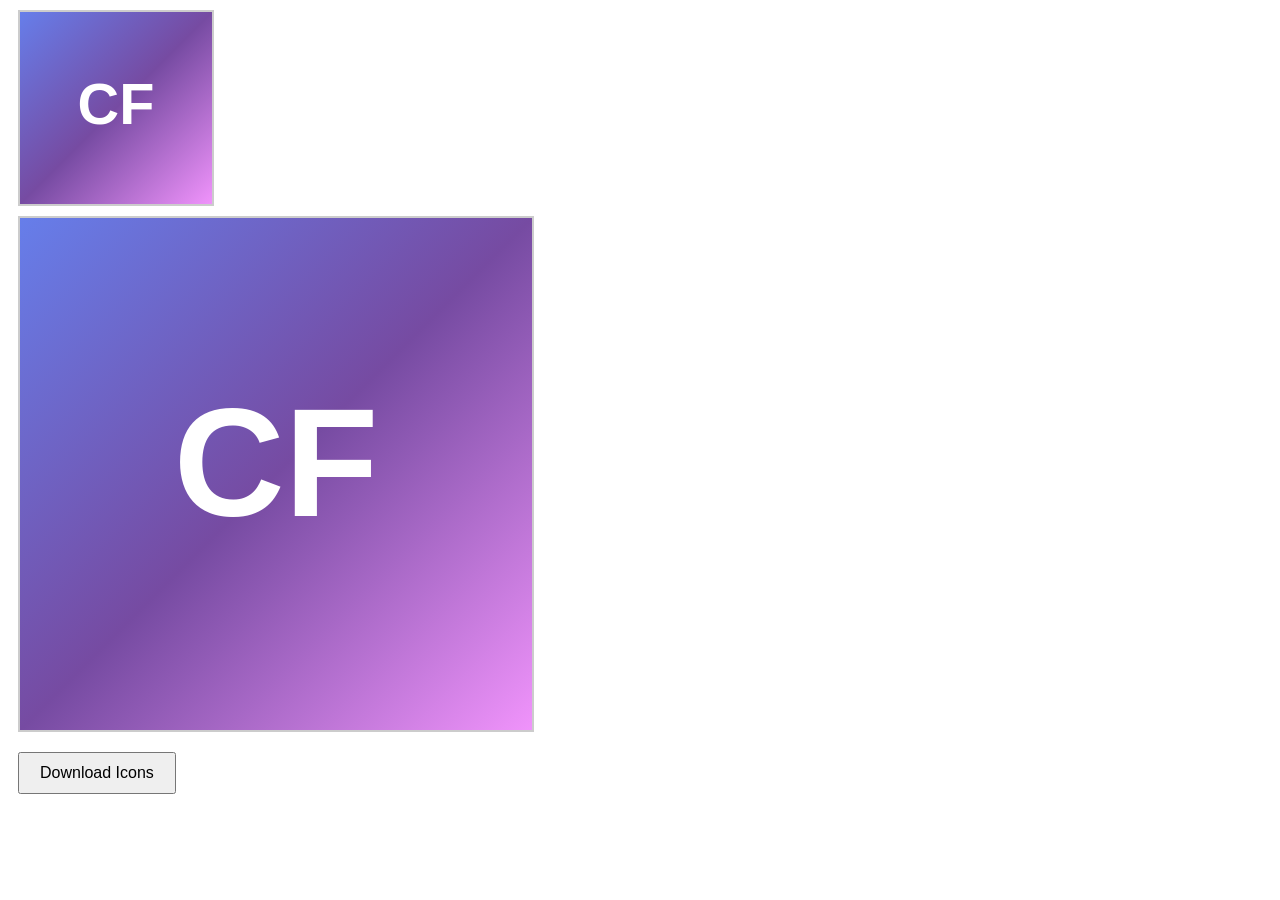
<file: create_icons.html>
<!DOCTYPE html>
<html lang="en">
<head>
    <meta charset="UTF-8">
    <meta name="viewport" content="width=device-width, initial-scale=1.0">
    <title>Create PWA Icons</title>
</head>
<body>
    <canvas id="icon192" width="192" height="192" style="border: 2px solid #ccc; display: block; margin: 10px;"></canvas>
    <canvas id="icon512" width="512" height="512" style="border: 2px solid #ccc; display: block; margin: 10px;"></canvas>
    <button onclick="downloadIcons()" style="padding: 10px 20px; margin: 10px; font-size: 16px;">Download Icons</button>

    <script>
        function createIcon(canvasId, size) {
            const canvas = document.getElementById(canvasId);
            const ctx = canvas.getContext('2d');
            
            // Gradient background
            const gradient = ctx.createLinearGradient(0, 0, size, size);
            gradient.addColorStop(0, '#667eea');
            gradient.addColorStop(0.5, '#764ba2');
            gradient.addColorStop(1, '#f093fb');
            ctx.fillStyle = gradient;
            ctx.fillRect(0, 0, size, size);
            
            // Text
            ctx.fillStyle = 'white';
            ctx.font = `bold ${size * 0.3}px Arial`;
            ctx.textAlign = 'center';
            ctx.textBaseline = 'middle';
            ctx.fillText('CF', size / 2, size / 2);
        }
        
        function downloadCanvas(canvas, filename) {
            const link = document.createElement('a');
            link.download = filename;
            link.href = canvas.toDataURL('image/png');
            link.click();
        }
        
        function downloadIcons() {
            const canvas192 = document.getElementById('icon192');
            const canvas512 = document.getElementById('icon512');
            downloadCanvas(canvas192, 'icon-192.png');
            setTimeout(() => downloadCanvas(canvas512, 'icon-512.png'), 500);
            alert('Icons downloaded! Move them to the project root directory.');
        }
        
        // Create icons on load
        window.onload = function() {
            createIcon('icon192', 192);
            createIcon('icon512', 512);
        };
    </script>
</body>
</html>
</file>
